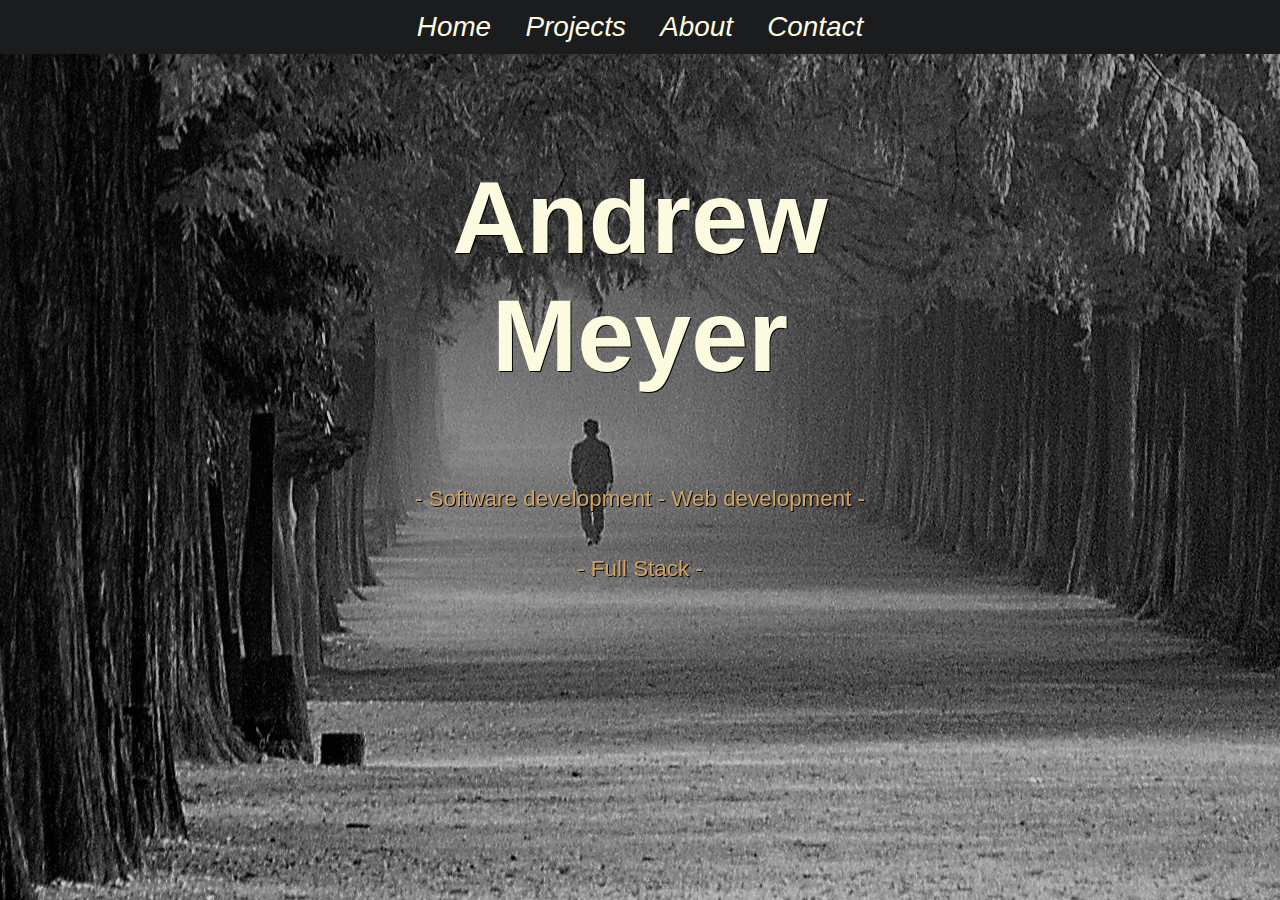
<file: index.html>
<!DOCTYPE html>
<html lang="en">
<head>
    <meta charset="UTF-8">
    <meta http-equiv="X-UA-Compatible" content="IE=edge">
    <meta name="viewport" content="width=device-width, initial-scale=1.0">
    <title>Home</title>
    <link rel="stylesheet" href="./css/style.css">
    <link rel="stylesheet" href="https://fonts.googleapis.com/icon?family=Material+Icons">
</head>
<body>
    <!-- Navbar -->
    <nav id="navbar">
        <span id="menu-button" class="material-icons dropdownbtn" onclick="myFunction()">menu</span>
        <div id="navlinks">
            <a href="./">Home</a></li>
            <a href="./projects/">Projects</a></li>
            <a href="./about/">About</a></li>
            <a href="./contact/">Contact</a></li>
        </div>
        <!-- mobile dropdown navbar -->
        <div class="dropdown-content" id="dropdown">
            <a href="./">Home</a></li>
            <a href="./projects/">Projects</a></li>
            <a href="./about/">About</a></li>
            <a href="./contact/">Contact</a></li>
        </div>
    </nav>
    <!-- end Navbar -->
    <!-- background -->
    <div class="background"></div>

    <div class="logo">
        <h1>Andrew<br>Meyer</h1>
        <p>- Software development - Web development -</p>
        <p>- Full Stack -</p>
    </div>
    
    <!-- dropdown menu script -->
    <script src="./js/dropdown.js"></script>
</body>
</html>
</file>
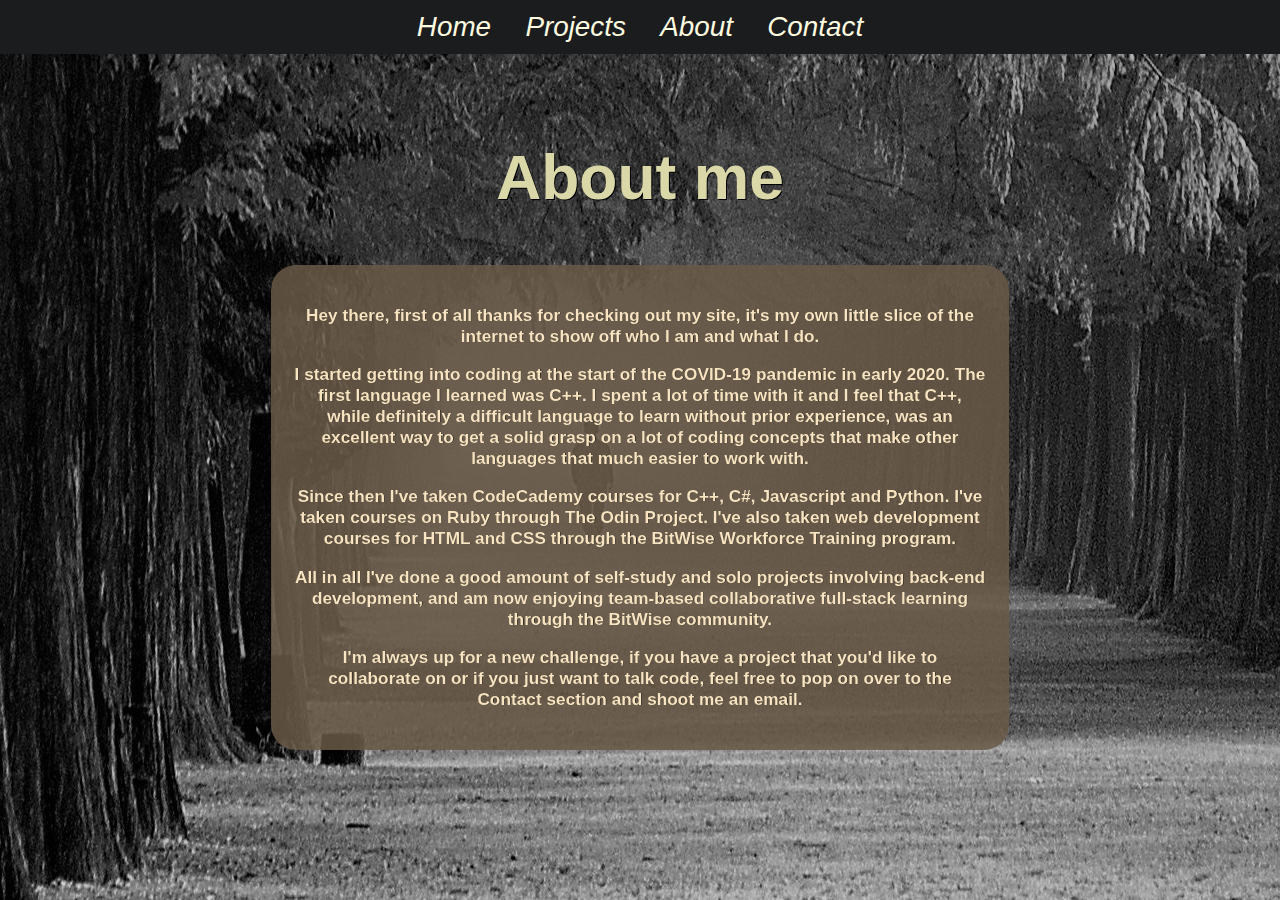
<file: about/index.html>
<!DOCTYPE html>
<html lang="en">
<head>
    <meta charset="UTF-8">
    <meta http-equiv="X-UA-Compatible" content="IE=edge">
    <meta name="viewport" content="width=device-width, initial-scale=1.0">
    <title>About</title>
    <link rel="stylesheet" href="../css/style.css">
    <link rel="stylesheet" href="https://fonts.googleapis.com/icon?family=Material+Icons">
</head>
<body>
    <!-- Navbar -->
    <nav id="navbar">
        <span id="menu-button" class="material-icons dropdownbtn" onclick="myFunction()">menu</span>
        <div id="navlinks">
            <a href="../">Home</a></li>
            <a href="../projects/">Projects</a></li>
            <a href="./">About</a></li>
            <a href="../contact/">Contact</a></li>
        </div>
        <!-- mobile dropdown navbar -->
        <div class="dropdown-content" id="dropdown">
            <a href="../">Home</a></li>
            <a href="../projects/">Projects</a></li>
            <a href="./">About</a></li>
            <a href="../contact/">Contact</a></li>
        </div>
    </nav>
    <!-- end Navbar -->
    <!-- background -->
    <div class="background"></div>

    <div class="logo">
        <h2>About me</h2>
        <!-- about me speach -->
        <div class="about-container">
            <h3>
                Hey there, first of all thanks for checking out my site, it's my own little slice of the internet to show off who I am and what I do.
            </h3>
            <h3>
                I started getting into coding at the start of the COVID-19 pandemic in early 2020.
                The first language I learned was C++. I spent a lot of time with it and I feel that C++, while definitely a difficult language to learn without prior experience,
                was an excellent way to get a solid grasp on a lot of coding concepts that make other languages that much easier to work with.
            </h3>
            <h3>
                Since then I've taken CodeCademy courses for C++, C#, Javascript and Python.
                I've taken courses on Ruby through The Odin Project.
                I've also taken web development courses for HTML and CSS through the BitWise Workforce Training program.
            </h3>
            <h3>
                All in all I've done a good amount of self-study and solo projects involving back-end development, 
                and am now enjoying team-based collaborative full-stack learning through the BitWise community.
            </h3>
            <h3>
                I'm always up for a new challenge, if you have a project that you'd like to collaborate on or if you just want to talk code, 
                feel free to pop on over to the Contact section and shoot me an email.
            </h3>
        </div>
        <!-- end speach -->
    </div>
    
    <!-- dropdown menu script -->
    <script src="../js/dropdown.js"></script>
</body>
</html>
</file>
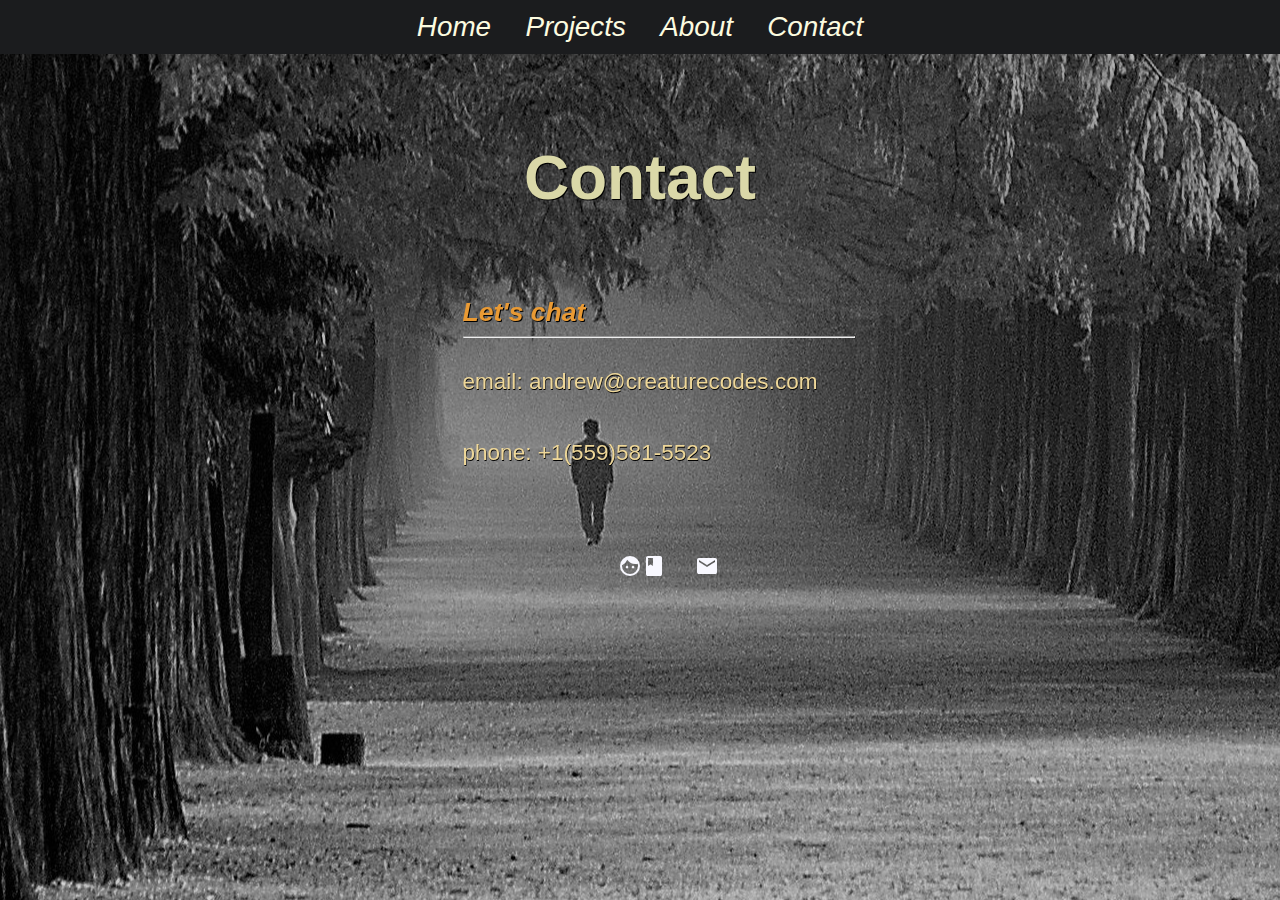
<file: contact/index.html>
<!DOCTYPE html>
<html lang="en">
<head>
    <meta charset="UTF-8">
    <meta http-equiv="X-UA-Compatible" content="IE=edge">
    <meta name="viewport" content="width=device-width, initial-scale=1.0">
    <title>Contact</title>
    <link rel="stylesheet" href="../css/style.css">
    <link rel="stylesheet" href="https://fonts.googleapis.com/icon?family=Material+Icons">
</head>
<body>
    <!-- Navbar -->
    <nav id="navbar">
        <span id="menu-button" class="material-icons dropdownbtn" onclick="myFunction()">menu</span>
        <div id="navlinks">
            <a href="../">Home</a></li>
            <a href="../projects/">Projects</a></li>
            <a href="../about/">About</a></li>
            <a href="./">Contact</a></li>
        </div>
        <!-- mobile dropdown navbar -->
        <div class="dropdown-content" id="dropdown">
            <a href="../">Home</a></li>
            <a href="../projects/">Projects</a></li>
            <a href="../about/">About</a></li>
            <a href="./">Contact</a></li>
        </div>
    </nav>
    <!-- end Navbar -->
    <!-- background -->
    <div class="background"></div>

    <div class="logo">
        <h2>Contact</h2>
    </div>

    <div class="contact-info">
        <h3>
            Let's chat
        </h3>
        <hr>
        <p>email: andrew@creaturecodes.com</p>
        <p>phone: +1(559)581-5523</p>
    </div>
    <div class="social-media">
        <a href="https://www.facebook.com/CreatureLabs03"><span class="material-icons">facebook</span></a>
        <a href="mailto:andrew@creaturecodes.com"><span class="material-icons">mail</span></a>
    </div>
    <!-- dropdown menu script -->
    <script src="../js/dropdown.js"></script>
</body>
</html>
</file>
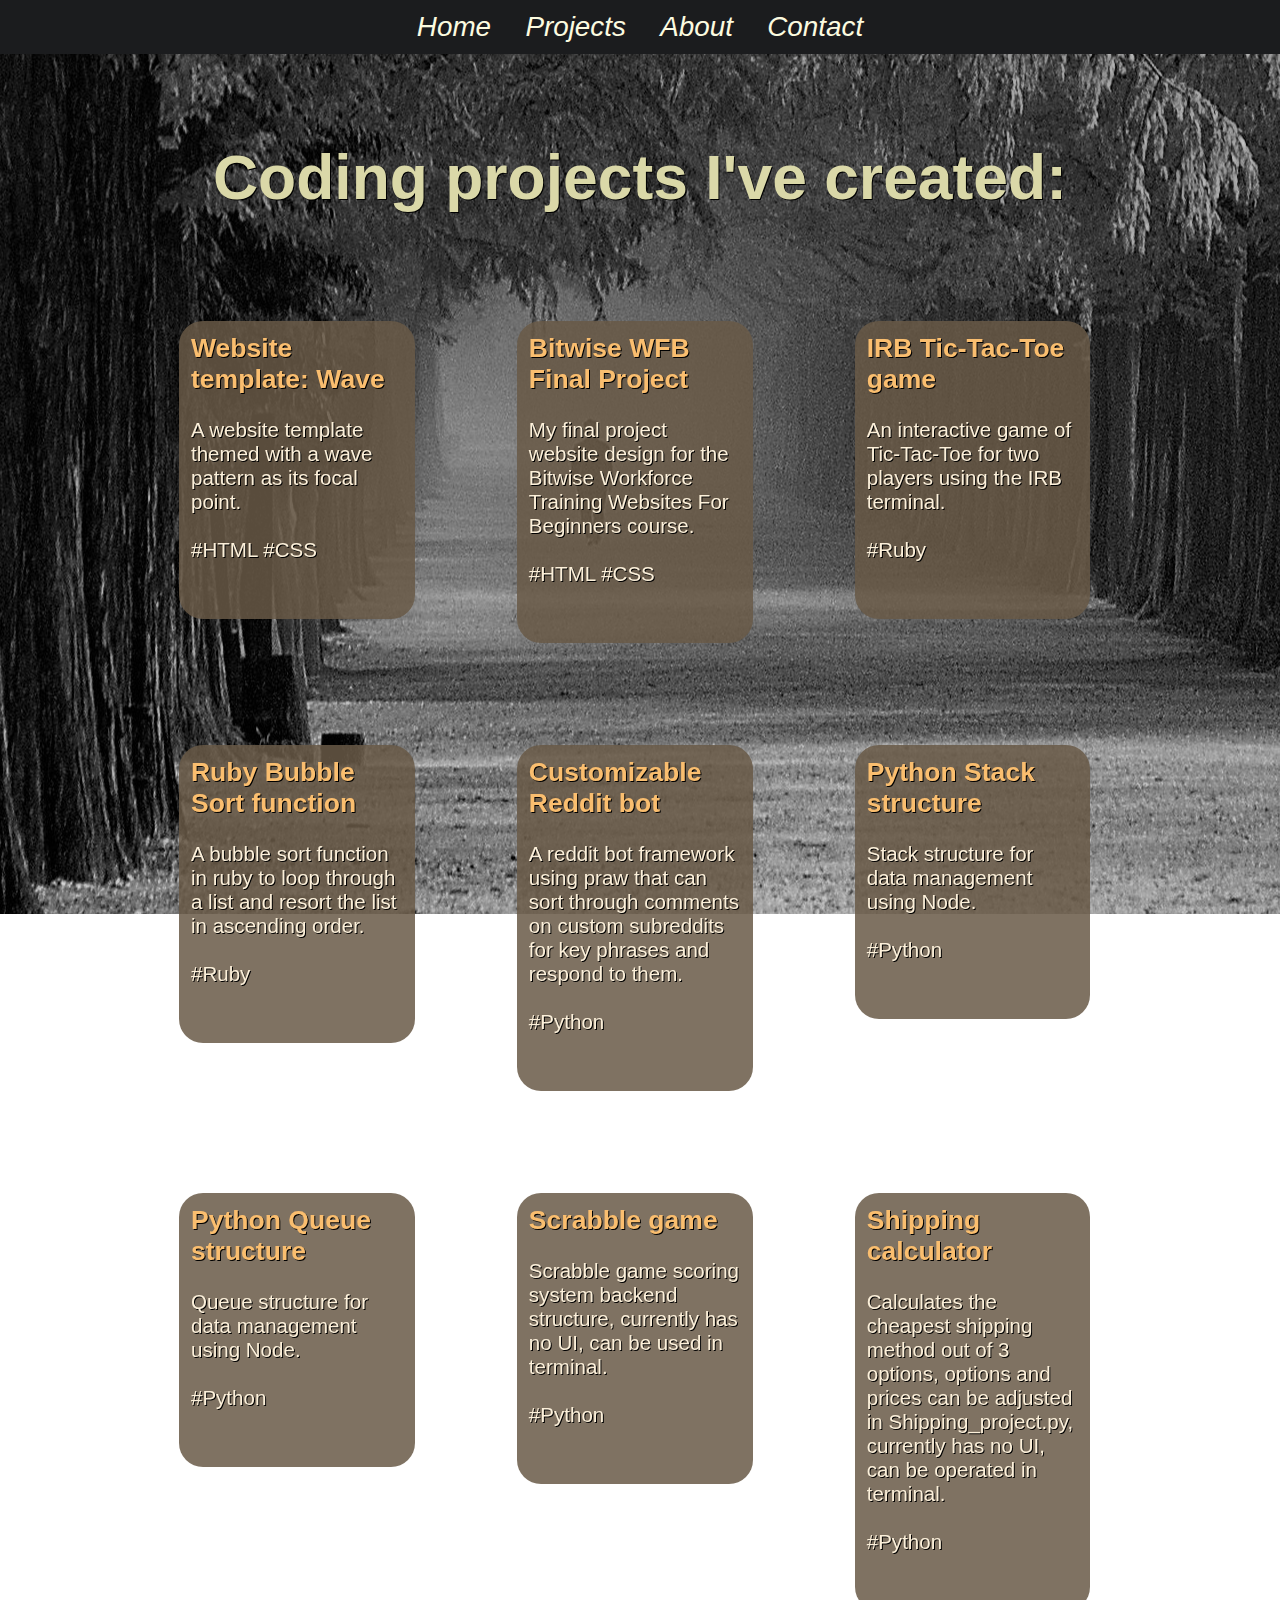
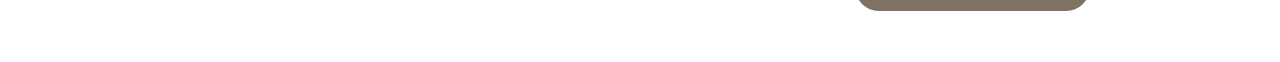
<file: projects/index.html>
<!DOCTYPE html>
<html lang="en">
<head>
    <meta charset="UTF-8">
    <meta http-equiv="X-UA-Compatible" content="IE=edge">
    <meta name="viewport" content="width=device-width, initial-scale=1.0">
    <title>Projects</title>
    <link rel="stylesheet" href="../css/style.css">
    <link rel="stylesheet" href="https://fonts.googleapis.com/icon?family=Material+Icons">
</head>
<body>
    <!-- Navbar -->
    <nav id="navbar">
        <span id="menu-button" class="material-icons dropdownbtn" onclick="myFunction()">menu</span>
        <div id="navlinks">
            <a href="../">Home</a></li>
            <a href="./">Projects</a></li>
            <a href="../about/">About</a></li>
            <a href="../contact/">Contact</a></li>
        </div>
        <!-- mobile dropdown navbar -->
        <div class="dropdown-content" id="dropdown">
            <a href="../">Home</a></li>
            <a href="./">Projects</a></li>
            <a href="../about/">About</a></li>
            <a href="../contact/">Contact</a></li>
        </div>
    </nav>
    <!-- end Navbar -->
    <!-- background -->
    <div class="background"></div>

    <div class="logo">
        <h2>Coding projects I've created:</h2>
    </div>
    
    <!-- projects links -->
    <div class="projects-container">
        <a href="https://github.com/Creature-03/Website-theme-Wave" target="_blank" class="project">
            <h2>Website template: Wave</h2>
            <p>A website template themed with a wave pattern as its focal point.</p>
            <p>#HTML #CSS</p>
        </a>
        <a href="https://github.com/Creature-03/Bitwise-WFB-Final-Project" target="_blank" class="project">
            <h2>Bitwise WFB Final Project</h2>
            <p>My final project website design for the Bitwise Workforce Training Websites For Beginners course.</p>
            <p>#HTML #CSS</p>
        </a>
        <a href="https://github.com/Creature-03?tab=repositories" target="_blank" class="project">
            <h2>IRB Tic-Tac-Toe game</h2>
            <p>An interactive game of Tic-Tac-Toe for two players using the IRB terminal.</p>
            <p>#Ruby</p>
        </a>
        <a href="https://github.com/Creature-03/Ruby_Bubble_Sort" target="_blank" class="project">
            <h2>Ruby Bubble Sort function</h2>
            <p>A bubble sort function in ruby to loop through a list and resort the list in ascending order.</p>
            <p>#Ruby</p>
        </a>
        <a href="https://github.com/Creature-03/Reddit-Bot-Customizable" target="_blank" class="project">
            <h2>Customizable Reddit bot</h2>
            <p>A reddit bot framework using praw that can sort through comments on custom subreddits for key phrases and respond to them.</p>
            <p>#Python</p>
        </a>
        <a href="https://github.com/Creature-03/Simple_Stack_Structure" target="_blank" class="project">
            <h2>Python Stack structure</h2>
            <p>Stack structure for data management using Node.</p>
            <p>#Python</p>
        </a>
        <a href="https://github.com/Creature-03/Simple_Queue_Structure" target="_blank" class="project">
            <h2>Python Queue structure</h2>
            <p>Queue structure for data management using Node.</p>
            <p>#Python</p>
        </a>
        <a href="https://github.com/Creature-03/Scrabble_project" target="_blank" class="project">
            <h2>Scrabble game</h2>
            <p>Scrabble game scoring system backend structure, currently has no UI, can be used in terminal.</p>
            <p>#Python</p>
        </a>
        <a href="https://github.com/Creature-03/Shipping_project" target="_blank" class="project">
            <h2>Shipping calculator</h2>
            <p>Calculates the cheapest shipping method out of 3 options, options and prices can be adjusted in Shipping_project.py, currently has no UI, can be operated in terminal.</p>
            <p>#Python</p>
        </a>
    </div>
    <!-- end projects links -->
    
    <!-- dropdown menu script -->
    <script src="../js/dropdown.js"></script>
</body>
</html>
</file>
<file: css/style.css>
*{
    font-family: sans-serif;
}
body{
    margin: 0;
    display: inline-flex;
    justify-content: center;
    width: 100vw;
    height: fit-content
}

/* navbar */
/* show class used by js to toggle mobile dropdown nav */
.show{
    display: flex !important;
}
#navbar{
    display: flex;
    background: #1b1c1e;
    position: fixed;
    top: 0;
    left: 0;
    display: flex;
    height: 6vh;
    width: 100vw;
    z-index: 3;
}
#menu-button{
    font-size: calc(28px + 1vw);
    padding: 1%;
    padding-right: 8%;
    color: rgb(252, 251, 224);
}
.dropdown-content{
    display: none;
    flex-flow: column;
    position: absolute;
    top: 5.8vh;
    right: 0;
    background-color: #1b1c1e;
    border-radius: 4px;
    width: 50vw;
    height: fit-content;
    z-index: 1;
}
.dropdown-content a{
    float: right;
    color: rgb(252, 251, 224);
    text-decoration: none;
    display: block;
    text-align: left;
    padding: 8%;
}
/* end navbar */

/* media quaries */
/* smartphone display */
@media screen and (min-width: 0px) and (max-width: 479.8px){
    #navbar{
        background: #1b1c1e;
        display: flex;
        width: 100vw;
        justify-content: flex-end;
    }

    #menu-button{
        display: flex;
    }

    #navlinks{
        display: none;
    }

    .projects-container{
        position: absolute;
    }
    .project{
        width: 100%;
    }

}

/* tablet and desktop display */
@media screen and (min-width: 480px){
    #navbar{
        justify-content: center;
    }

    #menu-button{
        display: none;
    }

    #navlinks{
        display: inline-flex;
        justify-content: center;
        align-items: center;
    }

    .project{
        width: 23%;
    }
}

/* mid-range display to prevent text overflow from some proeject names */
@media screen and (min-width: 560px) and (max-width: 1000px){
    .project{
        width: 40%;
    }
}

/* extended smartphone display to prevent text overflow from some project names */
@media screen and (min-width: 0px) and (max-width: 559.8px){
    .project{
        width: 100%
    }
}
/* end media quaries */

#navlinks a{
    display: inline-flex;
    list-style: none;
    text-decoration: none;
    padding: 5%;
    color: rgb(252, 251, 224);
    font-size: calc(24px + 0.3vw);
    font-style: italic;
}
#navlinks a:hover{
    color: rgb(219, 166, 97);
    transition-duration: 0.15s;
}
.background{
    background: url(../media/greyscale-trees.jpg) center center no-repeat; 
    position: fixed;
    height: 100vh;
    width: 100vw;
    z-index: -1;
}
.logo{
    display: flex;
    flex-flow: column;
    position: absolute;
    top: 10vh;
    text-align: center;
    width: 90%;
}
.logo h1{
    color: rgb(252, 251, 224);
    font-size: calc(64px + 3vw);
    text-shadow: 1px 1px black;
}
.logo h2{
    color: rgb(218, 216, 168);
    font-size: calc(24px + 3vw);
    text-shadow: 1px 1px black;
}
.logo h3{
    color: rgb(248, 228, 192);
    font-size: calc(16px + 0.1vw);
    text-shadow: 0.3px 0.3px black;
}
.logo p{
    color: rgb(211, 163, 100);
    font-size: calc(16px + 0.5vw);
    text-shadow: 1px 1px black;
}

/* Projects page */
.projects-container{
    display: inline-flex;
    position: absolute;
    top: 30vh;
    flex-flow: row wrap;
    height: fit-content;
    width: 80vw;

}
.project{
    display: flex;
    flex-flow: column;
    height: fit-content;
    margin: 5%;
    background-color: rgba(104, 89, 71, 0.85);
    padding-bottom: 5vh;
    border-radius: 1.5rem;
    text-align: left;
    text-decoration: none;
}
.project:hover{
    background-color: rgba(121, 90, 49, 0.9);
}
.project h2{
    margin: 5%;
    font-size: calc(24px + 0.2vw);
    color:rgb(250, 190, 111);
    text-shadow: 1px 1px black;
}
.project p{
    margin: 5%;
    font-size: calc(18px + 0.2vw);
    color: rgb(252, 240, 218);
    text-shadow: 1px 1px black;
}
/* end projects page */

/* about page */
.about-container{
    background-color: rgba(104, 89, 71, 0.85);
    width: 60%;
    margin: auto;
    padding: 2%;
    border-radius: 25px;
}
/* end about page */

/* contact page */
.contact-info{
    display: flex;
    flex-direction: column;
    position: absolute;
    top: 30vh;
}
.contact-info h3{
    color:rgb(233, 154, 52);
    font-size: calc(24px + 0.2vw);
    font-style: italic;
    text-shadow: 1px 1px black;
}
.contact-info hr{
    width: 110%;
    margin-top: -5%;
}
.contact-info p{
    color: rgb(238, 215, 153);
    font-size: calc(20px + 0.2vw);
    text-shadow: 0.5px 0.5px black;
}
.social-media{
    display: flex;
    position: absolute;
    top: 60vh;

}
.social-media a{
    padding: 20%;
    color: ghostwhite;
}
/* end contact page */
</file>
